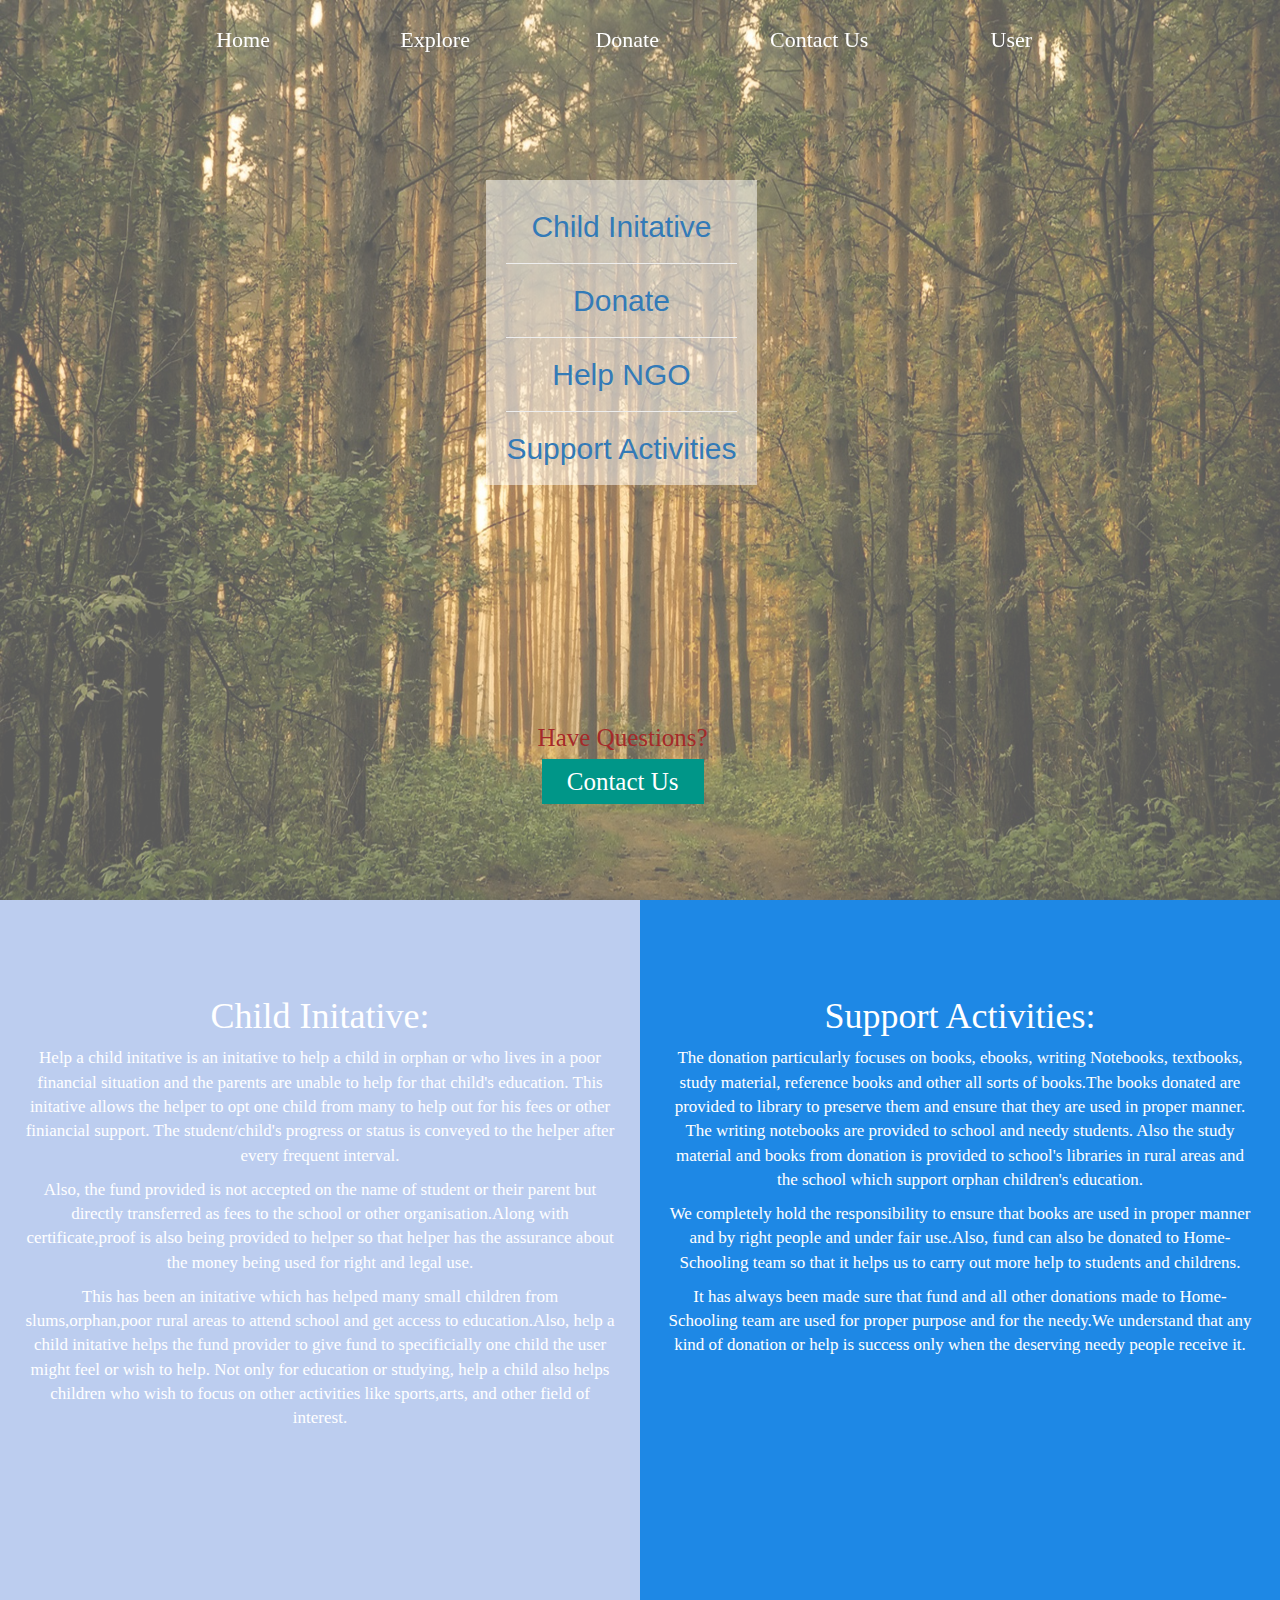
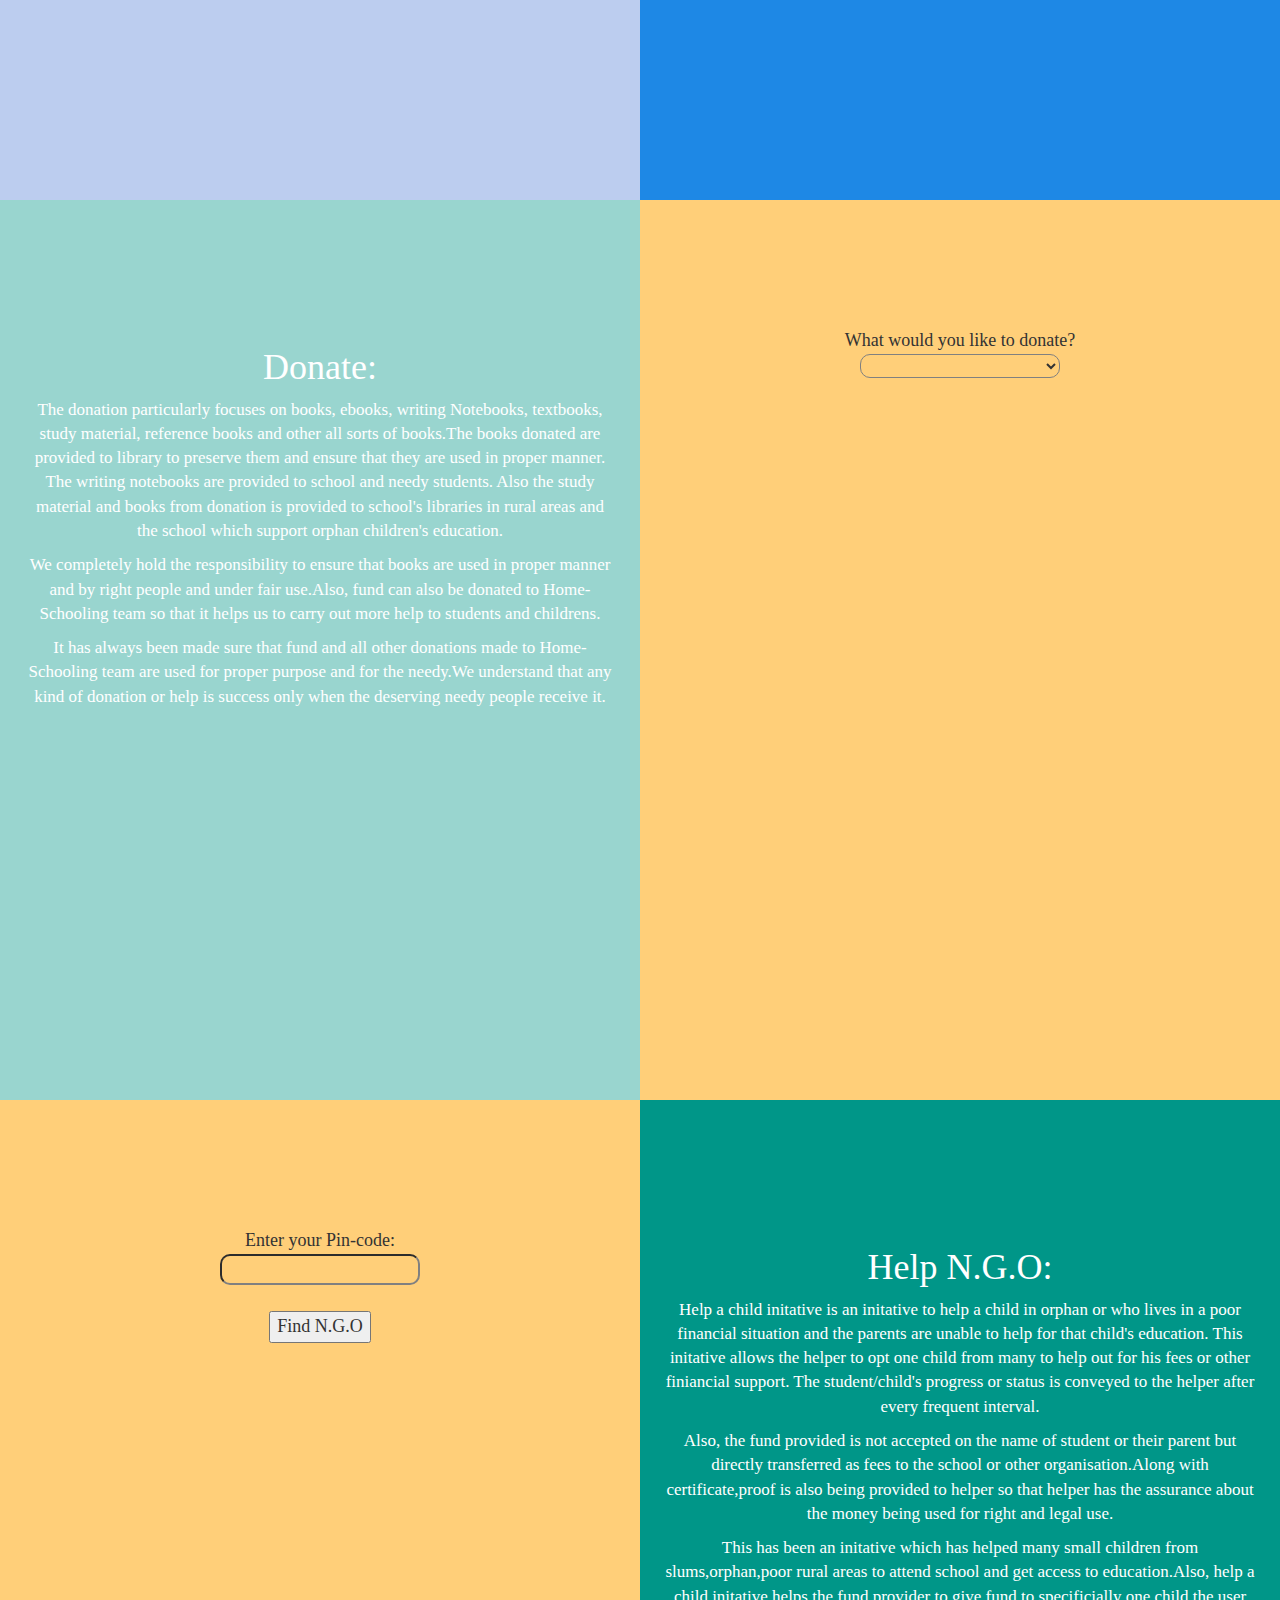
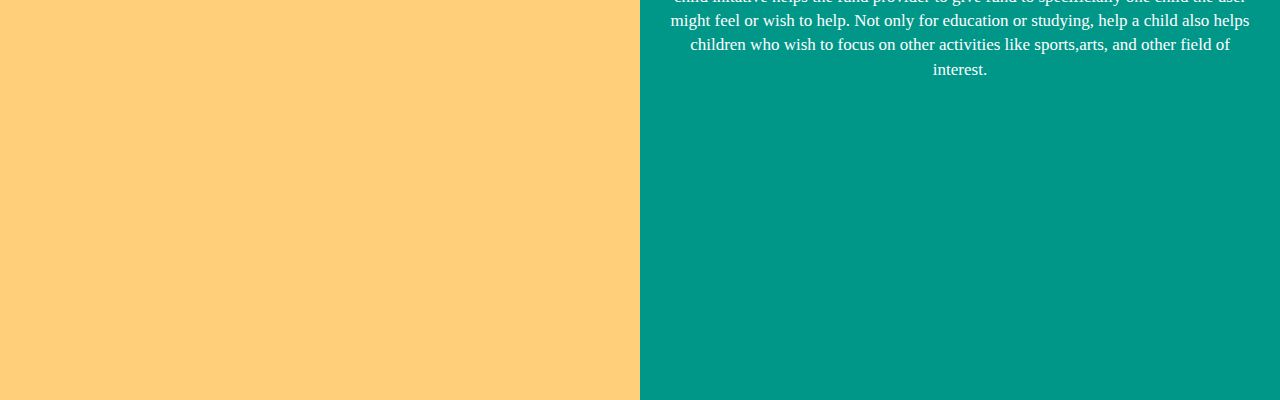
<file: donate.html>
<html>
	<head>
		<title>MyBookShelf-Donate</title>
		<link rel="stylesheet" href="https://cdnjs.cloudflare.com/ajax/libs/font-awesome/4.7.0/css/font-awesome.min.css">
		<link rel="stylesheet" href="https://maxcdn.bootstrapcdn.com/bootstrap/3.3.7/css/bootstrap.min.css">
		<link rel="stylesheet" type="text/css" href="Style/menustyle.css">
		<link rel="stylesheet" type="text/css" href="Style/donate.css">
		<link rel="icon" href="Images/logo1.png" type="image/x-icon">	
		<script src="https://ajax.googleapis.com/ajax/libs/jquery/3.3.1/jquery.min.js"></script>
		<script src="https://maxcdn.bootstrapcdn.com/bootstrap/3.3.7/js/bootstrap.min.js"></script>
		<script src="Scripts/donate.js"></script>
	</head>
	<body>
	<center>
	<ul class="navbar navbar-fixed-top">
		<li><a href="index.html">Home</a></li>
		<li><a href="explore.html">Explore</a></li>
		<!--<li><a href="studyroom.html">Study Room</a></li>
		<li><a href="Signup.html">Activities</a></li>-->
		<li><a href="#">Donate</a></li>
		<li><a href="contactus.html">Contact Us</a></li>
		<li><a href="user.html">User</a></li>
	</ul>
	<div id="section1">
		<center>
		<div id="pagecontent">
			<center>
			<a href="#"><h2>Child Initative</h2></a>	
			<hr>
			<a href="#section3"><h2>Donate</h2></a>
			<hr>
			<a href="#section4"><h2>Help NGO</h2></a>
			<hr>
			<a href="#"><h2>Support Activities</h2></a>
			</center>
		</div>
		<div id="contactus">
			<center>
				<a style="color:brown;">Have Questions?</a><br>
				<button style="padding:5px;padding-right:25px;margin:3px;padding-left:25px;border:0;background-color:#009688;color:white;">Contact Us</button>
			</center>
		</div>
        	<img src="Images/bckimg1.jpg"></img>
		<!--<div style="display:inline-block;" id="myCarousel" class="carousel slide" data-ride="carousel" >
		<div class="carousel-inner">
      		<div class="item active">
				<div class="bimg">
        			<img src="Images/bckimg1.jpg"></img>
				</div>
      		</div>
      		<div class="item">
        			<div class="bimg">
        			<img src="Images/bckimg2.jpg"></img>
				</div>
      		</div>
    		<div class="item">
				<div class="bimg">
        			<img src="Images/bckimg3.jpg"></img>
				</div>
      		</div>
		</div>
		</div>-->
			
		</center>
	</div>

	<div id="section2" style="font-family:Trebuchet MS;color:white">
		<div style="width:50%;float:left;color:white;display:inline-block;height:100%;background-color:rgba(122,155,224,0.5); padding:24px;padding-top:6%;">
		<h1>Child Initative:</h1>
		<div style="font-size:17px;">
		<p>Help a child initative is an initative to help a child in orphan or who lives in a poor financial situation and the parents are unable to help for that child's education.
			This initative allows the helper to opt one child from many to help out for his fees or other finiancial support. The student/child's progress or status is conveyed to the helper after every frequent interval.</p>
			<p>Also, the fund provided is not accepted on the name of student or their parent but directly transferred as fees to the school or other organisation.Along with certificate,proof is also being provided to helper so that helper has the assurance about the money being used for right and legal use.
			 </p>
			<p>This has been an initative which has helped many small children from slums,orphan,poor rural areas to attend school and get access to education.Also, help a child initative helps the fund provider to give fund to specificially one child the user might feel or wish to help.
			Not only for education or studying, help a child also helps children who wish to focus on other activities like sports,arts, and other field of interest.</p>
		</div>
		</div>
		<div style="display:inline-block;height:100%;background-color:#1E88E5;width:50%;padding:24px;padding-top:6%;">
		<h1>Support Activities:</h1>
		<div style="font-size:17px;">
		<p>The donation particularly focuses on books, ebooks, writing Notebooks, textbooks, study material, reference books and other all sorts of books.The books donated are provided to library to preserve them and ensure that they are used in proper manner. The writing notebooks are provided to school and needy students. Also the study material and books from donation is provided to school's libraries in rural areas and the school which support orphan children's education.</p>
		<p>We completely hold the responsibility to ensure that books are used in proper manner and by right people and under fair use.Also, fund can also be donated to Home-Schooling team so that it helps us to carry out more help to students and childrens.</p>
		<p>It has always been made sure that fund and all other donations made to Home-Schooling team are used for proper purpose and for the needy.We understand that any kind of donation or help is success only when the deserving needy people receive it.</p> 
		</div>
		</div>
	</div>
	<div id="section3" style="font-family:Trebuchet MS;">
		<div style="display:inline-block;float:left;color:white;height:100%;background-color:#99d5cf;width:50%;padding:24px;padding-top:10%;">
		<h1>Donate:</h1>
		<div style="font-size:17px;">
		<p>The donation particularly focuses on books, ebooks, writing Notebooks, textbooks, study material, reference books and other all sorts of books.The books donated are provided to library to preserve them and ensure that they are used in proper manner. The writing notebooks are provided to school and needy students. Also the study material and books from donation is provided to school's libraries in rural areas and the school which support orphan children's education.</p>
		<p>We completely hold the responsibility to ensure that books are used in proper manner and by right people and under fair use.Also, fund can also be donated to Home-Schooling team so that it helps us to carry out more help to students and childrens.</p>
		<p>It has always been made sure that fund and all other donations made to Home-Schooling team are used for proper purpose and for the needy.We understand that any kind of donation or help is success only when the deserving needy people receive it.</p> 
		</div>
		</div>
		<div style="width:50%;font-size:18px;display:inline-block;height:100%;background-color:#ffcf79;padding-top:10%;">
			What would you like to donate?<br>
			<select id="choice">
				<option></option>
				<option>Fund</option>
				<option>Other Material</option>
			</select><br><br>
			<div id="fund">
			Donate Fund to Home-Schooling by:<br>
			<select id="fundopt">
				<option></option>
				<option>Demand Draft</option>
				<option>Cheque</option>
				<option>Internet Banking</option>
				<option>Online Wallet</option>
				<option>Payment Gateway</option>
			</select><br><span style="color:red">No Funds accepted in Cash</span><br><br>
			</div>
			<p id="forfund"></p>
			<table id="intb" border="0"><tr><td><b>IFCS Code:<b></td><td>XYZ321</td></tr><tr><td><b>Account No.:<b></td><td>HJFE72091FEWWGUU</td></tr><tr><td><b>Bank Name:<b></td><td>ABC Bank</td></tr></table>
			<button id="onlinewallet" class="fa fa-id-card" style="font-size:35px;border:0;background-color:rgba(0,0,0,0);color:#1E88E5;"></button>
			<div id="paymentgateway" style="padding:10px;">
				<button class="fa fa-cc-mastercard" style="font-size:35px;border:0;background-color:rgba(0,0,0,0);color:#1E88E5;"></button>
				<button class="fa fa-cc-paypal" style="font-size:35px;border:0;background-color:rgba(0,0,0,0);color:#1E88E5;"></button>
				<button class="fa fa-cc-visa" style="font-size:35px;border:0;background-color:rgba(0,0,0,0);color:#1E88E5;"></button>
				<button class="fa fa-credit-card-alt" style="font-size:35px;border:0;background-color:rgba(0,0,0,0);color:#1E88E5;"></button>
			</div>
			<div id="othermaterial">
			You wish to Donate:<br>
			<input type="checkbox"> Encyclopedia </input>&nbsp&nbsp <input type="checkbox"> Textbooks </input>&nbsp&nbsp <input type="checkbox"> Study Material </input>&nbsp&nbsp<br>
			<input type="checkbox"> Note-Books </input>&nbsp&nbsp <input type="checkbox"> Other Books </input>&nbsp&nbsp <input type="checkbox"> Media Material </input>&nbsp&nbsp<br><br>
			<textarea rows="2" cols="50" placeholder="Full Address.."></textarea><br>
			<br>Zipcode:&emsp;<input type="text" placeholder="Zipcode"></input><br><br>
			<select style="border:0"><option>Email-id:</option><option>Phone</option></select> &emsp;&emsp;<input type="text"></input><br>
			<br><button>Submit</button>			
			</div>
		</div>
	</div>
	<div id="section4" style="font-family:Trebuchet MS;">
		<div style="display:inline-block;float:left;height:100%;font-size:18px;width:50%;background-color:#ffcf79;padding:24px;padding-top:10%;">
			Enter your Pin-code:<br>
			<input type="text" id="userpc"></input><br><br>
			<button id="findngos">Find N.G.O</button>
			<div id="showngos"></div>			
		</div>
		<div style="width:50%;color:white;display:inline-block;height:100%;background-color:#009688;padding:24px;padding-top:10%;">
		<h1>Help N.G.O:</h1>
		<div style="font-size:17px;">
		<p>Help a child initative is an initative to help a child in orphan or who lives in a poor financial situation and the parents are unable to help for that child's education.
			This initative allows the helper to opt one child from many to help out for his fees or other finiancial support. The student/child's progress or status is conveyed to the helper after every frequent interval.</p>
			<p>Also, the fund provided is not accepted on the name of student or their parent but directly transferred as fees to the school or other organisation.Along with certificate,proof is also being provided to helper so that helper has the assurance about the money being used for right and legal use.
			 </p>
			<p>This has been an initative which has helped many small children from slums,orphan,poor rural areas to attend school and get access to education.Also, help a child initative helps the fund provider to give fund to specificially one child the user might feel or wish to help.
			Not only for education or studying, help a child also helps children who wish to focus on other activities like sports,arts, and other field of interest.</p>
		</div>
		</div>
	</div>
	</center>
	</body>
	</html>
</file>
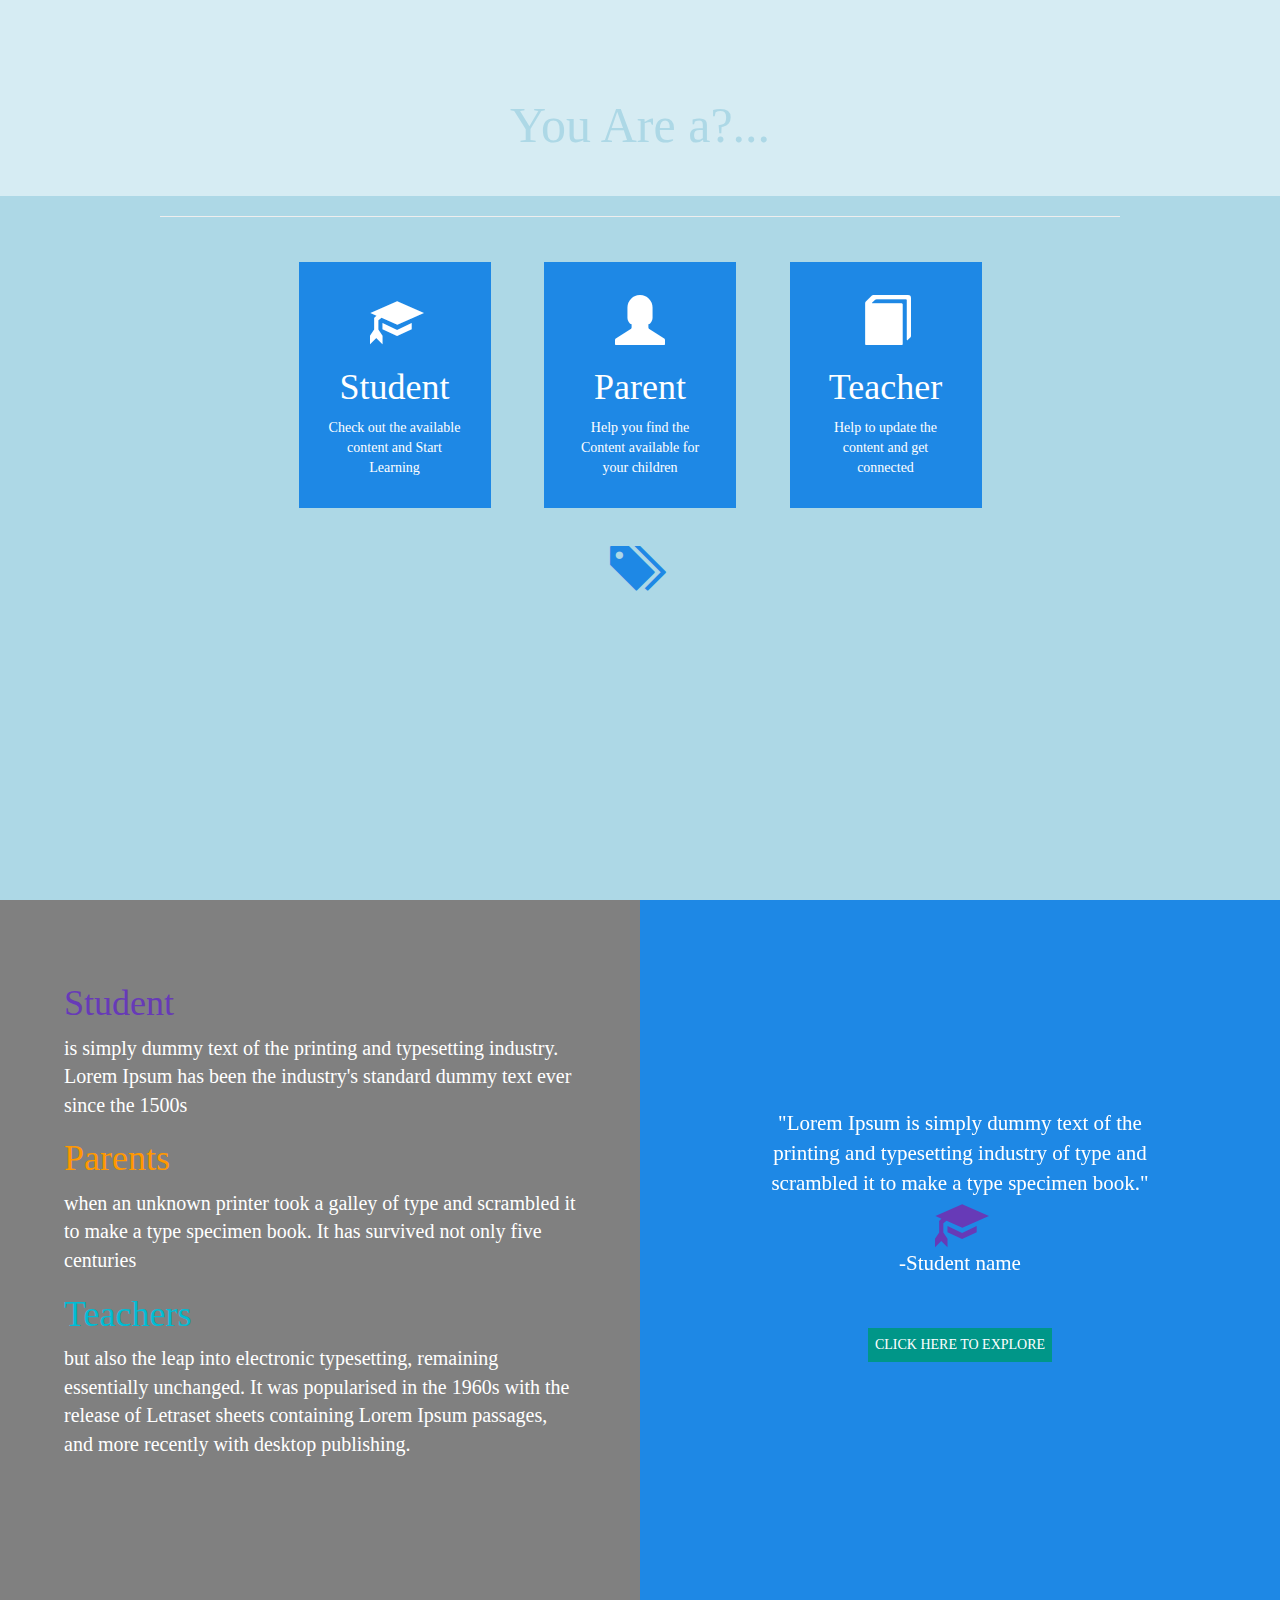
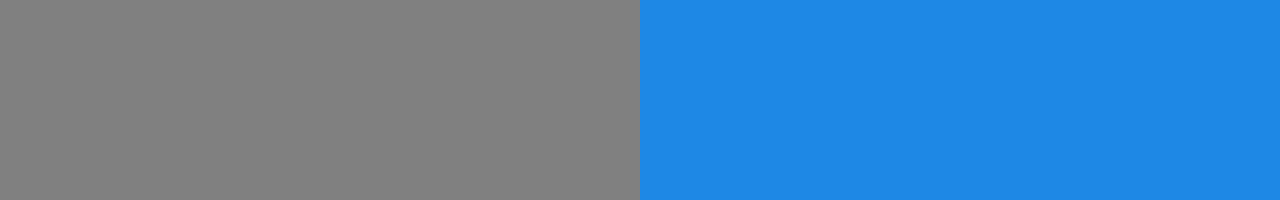
<file: start.html>
<html>
<title>MyBookShelf-Getting Started</title>
<head>
<link rel="stylesheet" href="https://maxcdn.bootstrapcdn.com/bootstrap/3.3.7/css/bootstrap.min.css">
<script src="https://ajax.googleapis.com/ajax/libs/jquery/3.3.1/jquery.min.js"></script>
<script src="https://maxcdn.bootstrapcdn.com/bootstrap/3.3.7/js/bootstrap.min.js"></script>
<link rel="icon" href="Images/logo1.png" type="image/x-icon">
<link rel="stylesheet" type="text/css" href="Style/menustyle.css">
<link rel="stylesheet" type="text/css" href="Style/start.css">
<script src="https://ajax.googleapis.com/ajax/libs/jquery/3.3.1/jquery.min.js"></script>
<script>
		function scrl(str)
		{
			var elmnt = document.getElementById(str);
    			elmnt.scrollIntoView();
		}
</script>
</head>
<body>
	<div id="section10">
	<center>	
	<div class="ask">You Are a?...</div>
	<hr>
	</center>
	<center>
	<div class="wall">
	<div id="section11">
		<center>
		<button class="glyphicon glyphicon-education" onclick="scrl('section20')"></button>	
		<h1 style="color:white">Student</h1>
		Check out the available content and Start Learning
		</center>
	</div>
	<div id="section12">
		<center>	
		<button class="glyphicon glyphicon-user" onclick="scrl('section20')"></button>	
		<h1 style="color:white">Parent</h1>
		Help you find the Content available for your children
		</center>
	</div>
	<div id="section13">
		<center>	
		<button class="glyphicon glyphicon-book" onclick="scrl('section20')"></button>	
		<h1 style="color:white">Teacher</h1>
		Help to update the content and get connected
		</center>
	</div>
	</div>
	<button class="glyphicon glyphicon-tags" style="font-size:45px;color:#1E88E5;margin-top:10px;" title="Help a Child Initative"><button>
	</center>	
	</div>
	<div id="section20">
	<div style="float:left;width:50%;padding:5%;display:inline-block;background-color:grey;height:100%;font-size:20px;color:white;">
		<h1 style="color:#673ab7;" >Student</h1>is simply dummy text of the printing and typesetting industry. Lorem Ipsum has been the industry's standard dummy text ever since the 1500s
		<h1 style="color:#ff9800;">Parents</h1>when an unknown printer took a galley of type and scrambled it to make a type specimen book. It has survived not only five centuries
		<h1 style="color:#00bcd4;">Teachers</h1> but also the leap into electronic typesetting, remaining essentially unchanged. It was popularised in the 1960s with the release of Letraset sheets containing Lorem Ipsum passages, and more recently with desktop publishing.
	</div>
	<div style="display:inline-block;" id="myCarousel" class="carousel slide" data-ride="carousel" >
	<div class="carousel-inner">
      <div class="item active">
		<div class="msgarea">
        	"Lorem Ipsum is simply dummy text of the printing and typesetting industry of type and scrambled it to make a type specimen book."<br>
		<div class="glyphicon glyphicon-education" style="color:#673ab7;"></div><br>
		-Student name
		</div>
      </div>
	
      <div class="item">
        <div class="msgarea">
        	"Lorem Ipsum is simply dummy text of the printing and typesetting industry. Lorem Ipsum has been the industry's standard dummy text ever since the 1500s"
		<br><div class="glyphicon glyphicon-user" style="color:#ff9800;"></div><br>
		-Parent name
	</div>
      </div>
    
      <div class="item">
        <div class="msgarea">
        	"Lorem Ipsum is simply dummy text of the printing and typesetting industry. Lorem Ipsum has been the industry's standard dummy text ever since the 1500s"
		<br><div class="glyphicon glyphicon-book" style="color:#00bcd4;"></div><br>
		-Teacher name	
	</div>
      </div>
	</div>
	</div>	
	 <center><button style="margin-top:50px;background-color:#009688;padding:5px;color:white;" onclick="window.location.href='explore.html'">CLICK HERE TO EXPLORE</button></center>
	</div>
</body>

</html>
</file>
<file: Style/menustyle.css>
ul
{
	link-style-type:none;
	margin-top:1.5%;
	padding:0;
	width:98%;
}
li
{
	border-radius:15px;
	width:15%;
	display:inline-block;
	background-color:rgba(0,0,0,0);
	padding:5px;
}
li:hover
{
	background-color:rgba(0,186,139,0.6);
	color:white;
	text-decoration:none;
}
li a
{
	text-decoration:none;
	font-family:Trebuchet MS;
	color:white;
	font-size:22px;
	text-align:center;
	display:block;
}
li a:hover,li a:active{
	text-decoration:none;
	color:white;
}
</file>
<file: Style/donate.css>
#section1{position:relative;}
			a:hover{text-decoration:none;}
			img{opacity:0.65;height:100%;width:100%;z-index:-1;}
			#pagecontent{padding:10px;padding-left:20px;padding-right:20px;
				position:absolute;z-index:1;left:38%;top:20%;display:block;background-color:rgba(255,255,255,0.5);}
			#contactus{position:absolute;z-index:1;top:80%;left:42%;font-family:Trebuchet MS;color:;font-size:25px;}
			#section2,#section3{height:100%;}
			input[type=text],select,textarea{background-color:rgba(0,0,0,0);border-color:grey;border-radius:10px;}
				input[type=text],select{width:200px;}
</file>
<file: Style/start.css>
li a:visited{text-decoration:none;color:white;}
			body{font-family:Trebuchet MS;}
			.ask{font-size:50px;background-color:rgba(255,255,255,0.5);color:lightblue;padding:90px;padding-bottom:35px;}
			hr{width:75%;}.wall{width:75%;}
			#section10{background-color:lightblue;height:100%;}
			#section20{background-color: #1E88E5;height:100%;}
			#section11,#section12,#section13{background-color:#1E88E5;color:white;display:inline-block;width:20%;padding:30px;margin:25px;}
			button{background-color:rgba(0,0,0,0);border-color:rgba(0,0,0,0);}
			.glyphicon{font-size:50px;}
			.msgarea{
				width:400px;
				margin-left:120px;
				font-size:21px;
				margin-top:40%;
				color:white;
				text-align:center;
			}
</file>
